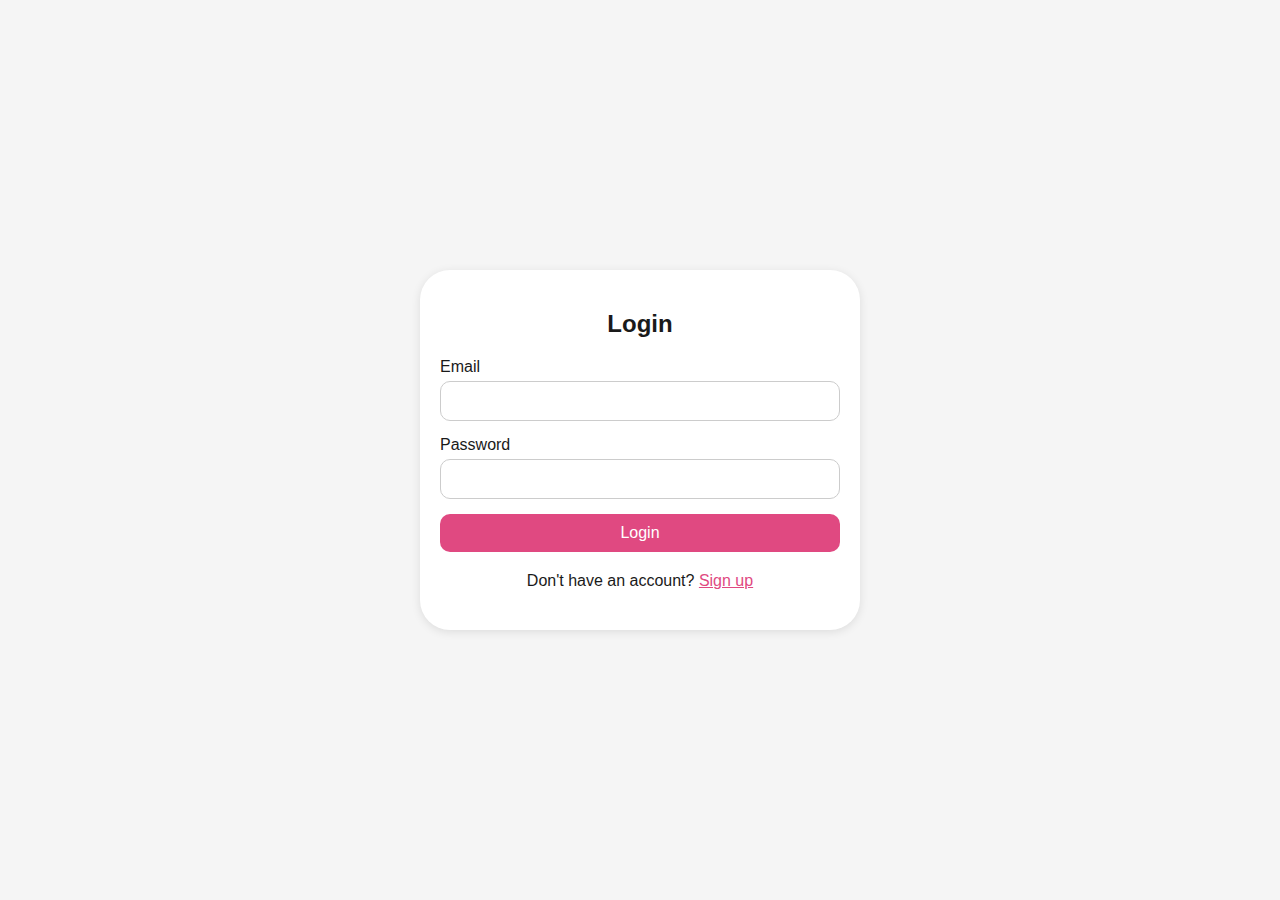
<file: login.html>
<!DOCTYPE html>
<html lang="en">
<head>
    <meta charset="UTF-8">
    <meta name="viewport" content="width=device-width, initial-scale=1.0">
    <title>Login Page</title>
    <style>
        :root {
            --primary-color: #e04981;
            --bg-color: #f5f5f5;
            --light-bg-color: #fff;
            --text-color: #1a1a1a;
            --light-text-color: #bcbcbc;
            --primary-text-color: #fff;
        }

        body {
            font-family: "IBM Plex Sans Arabic", sans-serif;
            display: flex;
            justify-content: center;
            align-items: center;
            height: 100vh;
            margin: 0;
            background-color: var(--bg-color);
            color: var(--text-color);
        }

        .login-container {
            width: 400px;
            background-color: var(--light-bg-color);
            padding: 20px;
            border-radius: 30px;
            box-shadow: 0 2px 10px rgba(0, 0, 0, 0.1);
        }

        .login-container h2 {
            margin-bottom: 20px;
            font-size: 24px;
            text-align: center;
        }

        .form-group {
            margin-bottom: 15px;
        }

        .form-group label {
            display: block;
            margin-bottom: 5px;
        }

        .form-group input {
            width: 100%;
            padding: 10px;
            box-sizing: border-box;
            font-size: 16px;
            border: 1px solid #ccc;
            border-radius: 10px;
        }

        .login-btn {
            width: 100%;
            padding: 10px;
            background-color: var(--primary-color);
            color: white;
            border: none;
            border-radius: 10px;
            font-size: 16px;
            cursor: pointer;
        }

        .login-btn:disabled {
            background-color: #ccc;
        }

        .error-message {
            color: red;
            font-size: 14px;
            margin-top: 10px;
            text-align: center;
        }
        p {
            margin: 20px;
            text-align: center;
        }
    
        a {
            color: var(--primary-color);
        }
    </style>
</head>
<body>

<div class="login-container">
    <h2>Login</h2>
    <form id="loginForm">
        <div class="form-group">
            <label for="email">Email</label>
            <input type="email" id="email" name="email" required>
        </div>
        <div class="form-group">
            <label for="password">Password</label>
            <input type="password" id="password" name="password" required>
        </div>
        <button type="submit" class="login-btn" id="loginBtn">Login</button>
        <p>Don't have an account? <a href="signup.html">Sign up</a></p>
        <div class="error-message" id="errorMessage"></div>
    </form>
</div>

<script>
    const loginForm = document.getElementById('loginForm');
    const loginBtn = document.getElementById('loginBtn');
    const errorMessage = document.getElementById('errorMessage');

    loginForm.addEventListener('submit', async (event) => {
        event.preventDefault();

        // Get user input
        const email = document.getElementById('email').value;
        const password = document.getElementById('password').value;

        loginBtn.disabled = true;
        errorMessage.textContent = '';

        const options = {
            method: 'POST',
            headers: {
                'Accept': '*/*',
                'Content-Type': 'application/json-patch+json'
            },
            body: JSON.stringify({ 
                email: email,
                password: password 
            })
        };

        try {

            const response = await fetch('https://localhost:7299/api/Auth/login', options);
            const data = await response.json();

            if (response.ok) {
                localStorage.setItem('authToken', data.token);
                window.location.href = 'home.html';  
            } else {
                errorMessage.textContent = data.message;
            }
        } catch (error) {
            errorMessage.textContent = 'An error occurred.' + error.message;
        }

        loginBtn.disabled = false;
    });
</script>

</body>
</html>
</file>
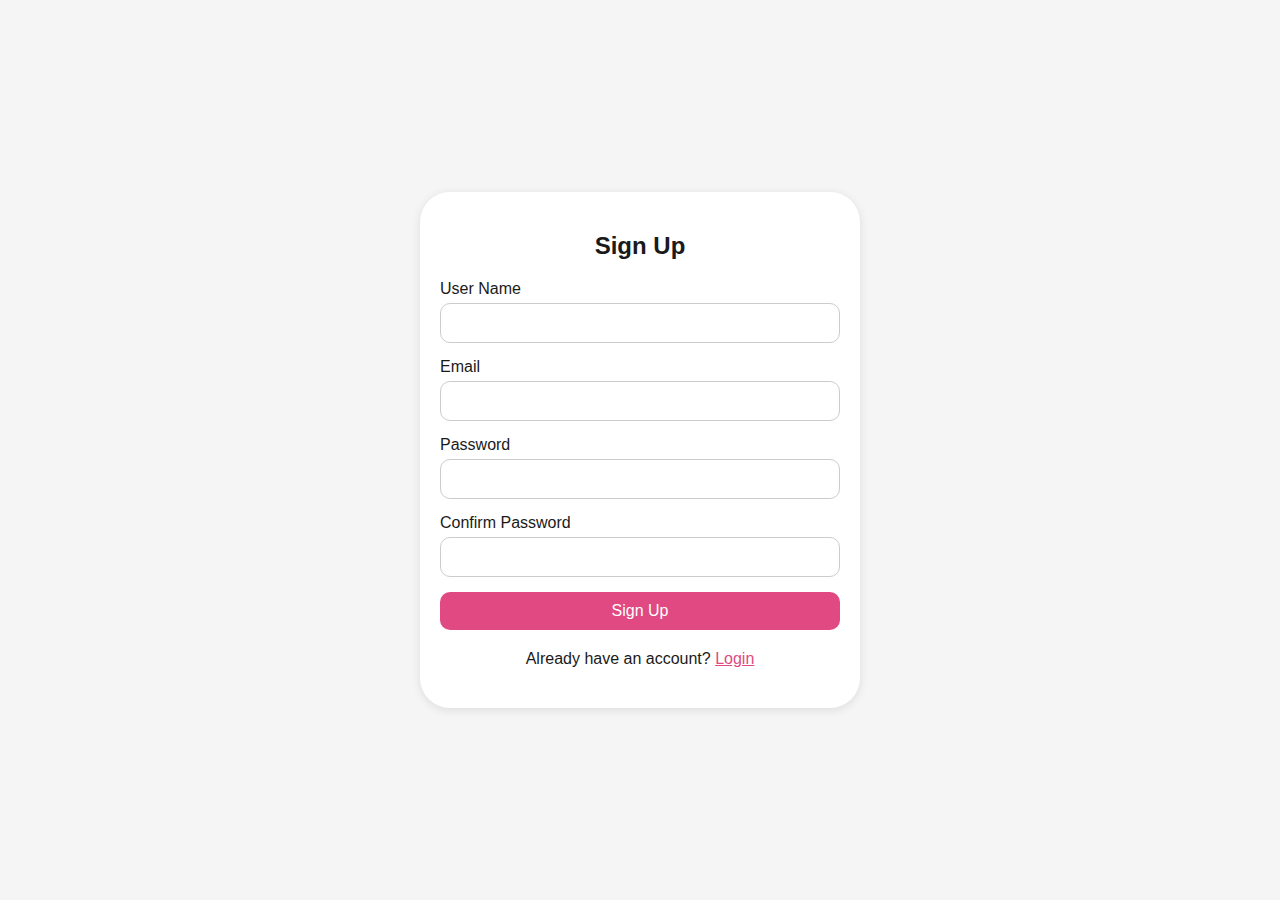
<file: signup.html>
<!DOCTYPE html>
<html lang="en">

<head>
    <meta charset="UTF-8">
    <meta name="viewport" content="width=device-width, initial-scale=1.0">
    <title>Signup Page</title>
    <style>
        :root {
            --primary-color: #e04981;
            --bg-color: #f5f5f5;
            --light-bg-color: #fff;
            --text-color: #1a1a1a;
            --light-text-color: #bcbcbc;
            --primary-text-color: #fff;
        }

        body {
            font-family: "IBM Plex Sans Arabic", sans-serif;
            display: flex;
            justify-content: center;
            align-items: center;
            height: 100vh;
            margin: 0;
            background-color: var(--bg-color);
            color: var(--text-color);
        }

        .signup-container {
            width: 400px;
            background-color: var(--light-bg-color);
            padding: 20px;
            border-radius: 30px;
            box-shadow: 0 2px 10px rgba(0, 0, 0, 0.1);
        }

        .signup-container h2 {
            margin-bottom: 20px;
            font-size: 24px;
            text-align: center;
        }

        .form-group {
            margin-bottom: 15px;
        }

        .form-group label {
            display: block;
            margin-bottom: 5px;
        }

        .form-group input {
            width: 100%;
            padding: 10px;
            box-sizing: border-box;
            font-size: 16px;
            border: 1px solid #ccc;
            border-radius: 10px;
        }

        .signup-btn {
            width: 100%;
            padding: 10px;
            background-color: var(--primary-color);
            color: white;
            border: none;
            border-radius: 10px;
            font-size: 16px;
            cursor: pointer;
        }

        .signup-btn:disabled {
            background-color: #ccc;
        }

        .error-message {
            color: red;
            font-size: 14px;
            margin-top: 10px;
            text-align: center;
        }

        .success-message {
            color: green;
            font-size: 14px;
            margin-top: 10px;
            text-align: center;
        }

        p {
            margin: 20px;
            text-align: center;
        }

        a {
            color: var(--primary-color);
        }
    </style>
</head>

<body>

    <div class="signup-container">
        <h2>Sign Up</h2>
        <form id="signupForm">
            <div class="form-group">
                <label for="userName">User Name</label>
                <input type="text" id="userName" name="userName" required>
            </div>
            <div class="form-group">
                <label for="email">Email</label>
                <input type="email" id="email" name="email" required>
            </div>
            <div class="form-group">
                <label for="password">Password</label>
                <input type="password" id="password" name="password" required>
            </div>
            <div class="form-group">
                <label for="confirmPassword">Confirm Password</label>
                <input type="password" id="confirmPassword" name="confirmPassword" required>
            </div>
            <button type="submit" class="signup-btn" id="signupBtn">Sign Up</button>
            <p>Already have an account? <a href="login.html">Login</a></p>
            <div class="error-message" id="errorMessage"></div>
            <div class="success-message" id="successMessage"></div>
        </form>
    </div>

    <script>
        const signupForm = document.getElementById('signupForm');
        const signupBtn = document.getElementById('signupBtn');
        const errorMessage = document.getElementById('errorMessage');
        const successMessage = document.getElementById('successMessage');

        signupForm.addEventListener('submit', async (event) => {
            event.preventDefault();

            const userName = document.getElementById('userName').value;
            const email = document.getElementById('email').value;
            const password = document.getElementById('password').value;
            const confirmPassword = document.getElementById('confirmPassword').value;

            signupBtn.disabled = true;
            errorMessage.textContent = '';
            successMessage.textContent = '';

            const options = {
                method: 'POST',
                headers: {
                    'Accept': 'application/json',
                    'Content-Type': 'application/json'
                },
                body: JSON.stringify({
                    username: userName,
                    email: email,
                    password: password,
                    confirmPassword: confirmPassword
                })
            };

            try {
                const response = await fetch('https://localhost:7299/api/Auth/register', options);
                const data = await response.json();

                if (response.ok) {
                    successMessage.textContent = 'Signup successful! Redirecting to login...';

                    setTimeout(() => {
                        window.location.href = 'login.html';
                    }, 1000);
                } else {
                    errorMessage.textContent = data.message;
                }
            } catch (error) {
                errorMessage.textContent = 'An error occurred.' + error.message;
            }

            signupBtn.disabled = false;
        });
    </script>

</body>

</html>
</file>
